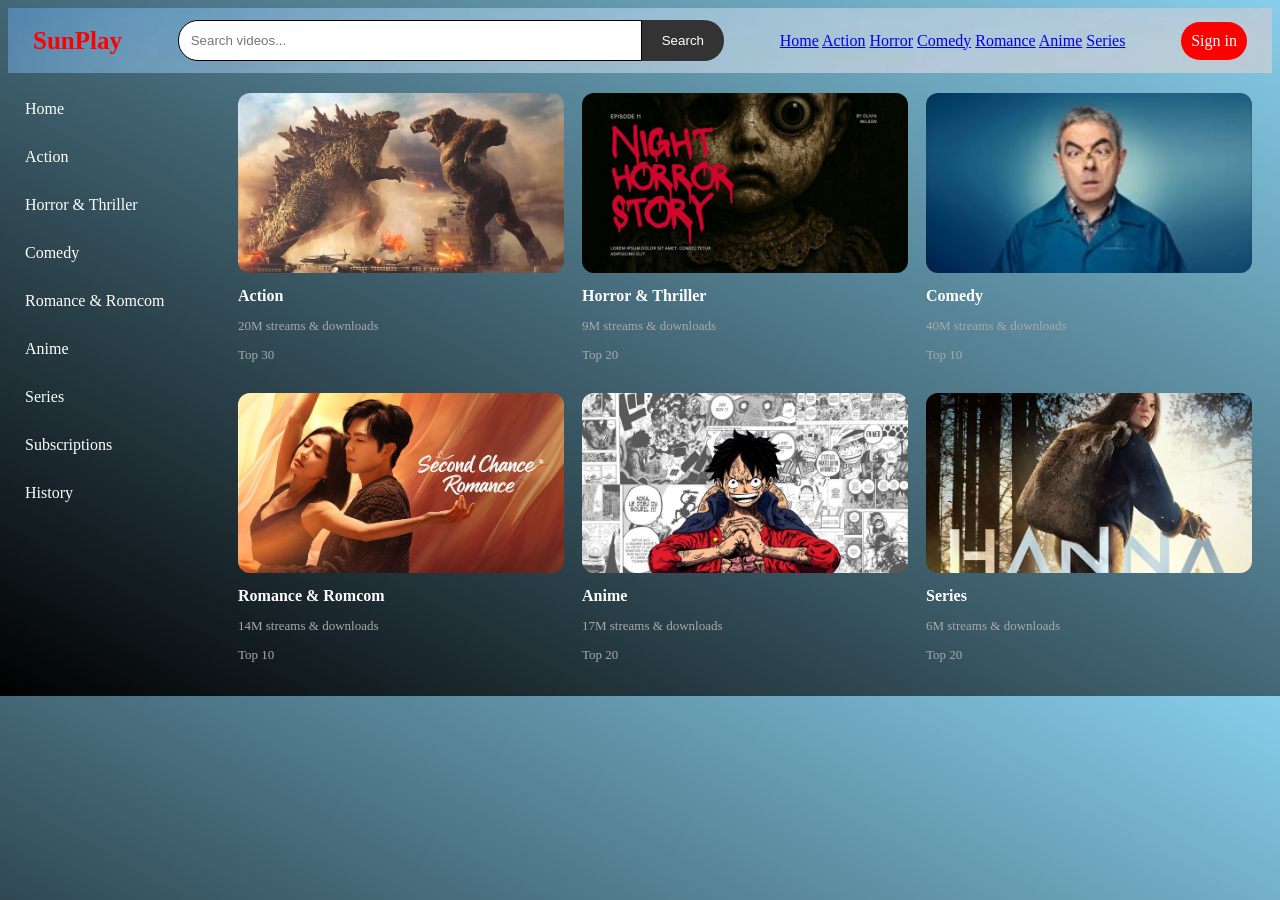
<file: index.html>
<!DOCTYPE html>
<html lang="en">
<head>
<meta charset="UTF-8">
<meta name="viewport" content="width=device-width, initial-scale=1.0">
<link rel="stylesheet" type="text/css" href="movie style.css">

<title>sunplay.com</title>

<style>
</style>
</head>

<body>

<header>
 
    <div class="logo">SunPlay</div>

    <div class="search">
        <input type="text" id="searchInput"
        placeholder="Search videos...">
        <button onclick="searchVideos()">Search</button>
    </div>
   <nav>
        <a href="index.html">Home</a>
        <a href="Action.html">Action</a>
        <a href="horror.html">Horror</a>
        <a href="comedy.html">Comedy</a>
        <a href="romance.html">Romance</a>
        <a href="anime.html">Anime</a>
        <a href="series.html">Series</a>
    </nav>
    <div class="profile">Sign in</div>
</header>

<div class="sidebar">
    <a href="sunplay.html" onclick="filterCategory('All')">Home</a>
    <a href="Action.html" onclick="filterCategory('Action')">Action</a>
    <a href="horror.html" onclick="filterCategory('Horror')">Horror & Thriller</a>
    <a href="comedy.html" onclick="filterCategory('Comedy')">Comedy</a>
    <a href="romance.html" onclick="filterCategory('Romance')">Romance & Romcom</a>
    <a href="anime.html" onclick="filterCategory('Anime')">Anime</a>
    <a href="series.html" onclick="filterCategory('Series')">Series</a>
    <a href="#" onclick="filterCategory('All')">Subscriptions</a>
    <a href="#" onclick="filterCategory('All')">History</a>

</div>

<main>

    <div class="player-section" id="playerSection">
        <button class="close-player" onclick="closePlayer()">
            ✕ Close video
        </button>

        <h2 id="playingTitle"></h2>
    </div>

    <div class="video-grid" id="videoGrid">

        <div class="video-card" data-category="Movies"
        data-title="Grab Your Popcorns and Enjoy the Ride"
        onclick="playVideo(this)">

        <img src="godzilla.jpg" width="500px" height="350px" />
            <h3>Action</h3>
            <p>20M streams & downloads</p>
            <p>Top 30</p>
        </div>

        <div class="video-card" data-category="Gaming"
        data-title="+18 Viewer Discretion"
        onclick="playVideo(this)">

            <img src="Horror.jpg" width="500px" height="350px" />
            <h3>Horror & Thriller</h3>
            <p>9M streams & downloads</p>
            <p>Top 20</p>
        </div>

        <div class="video-card" data-category="Comedy"
        data-title="Bust Out laughing"
        onclick="playVideo(this)">

            <img src="Man vs bee.jpg" width="500px" height="350px" />
            <h3>Comedy</h3>
            <p>40M streams & downloads</p>
            <p>Top 10</p>
        </div>

        <div class="video-card" data-category="Romance"
        data-title="+18 Explicite Content"
        onclick="playVideo(this)">

        <img src="romance.jpg" width="500px" height="350px" />   
            <h3>Romance & Romcom</h3>
            <p>14M streams & downloads</p>
            <p>Top 10</p>
        </div>

        <div class="video-card" data-category="Animation"
        data-title="New History"
        onclick="playVideo(this)">

        <img src="Monkey D.jpg" width="500px" height="350px" />    
            <h3>Anime</h3>
            <p>17M streams & downloads</p>
            <p>Top 20</p>
        </div>

        <div class="video-card" data-category="Music"
        data-title="Do Not Miss Out"
        onclick="playVideo(this)">

        <img src="hanna.jpg" width="500px" height="350px" />
            <h3>Series</h3>
            <p>6M streams & downloads</p>
            <p>Top 20</p>
        </div>

    </div>

</main>

<script>
document.getElemenetById('Action').inner

</script>

</body>
</html>
</file>
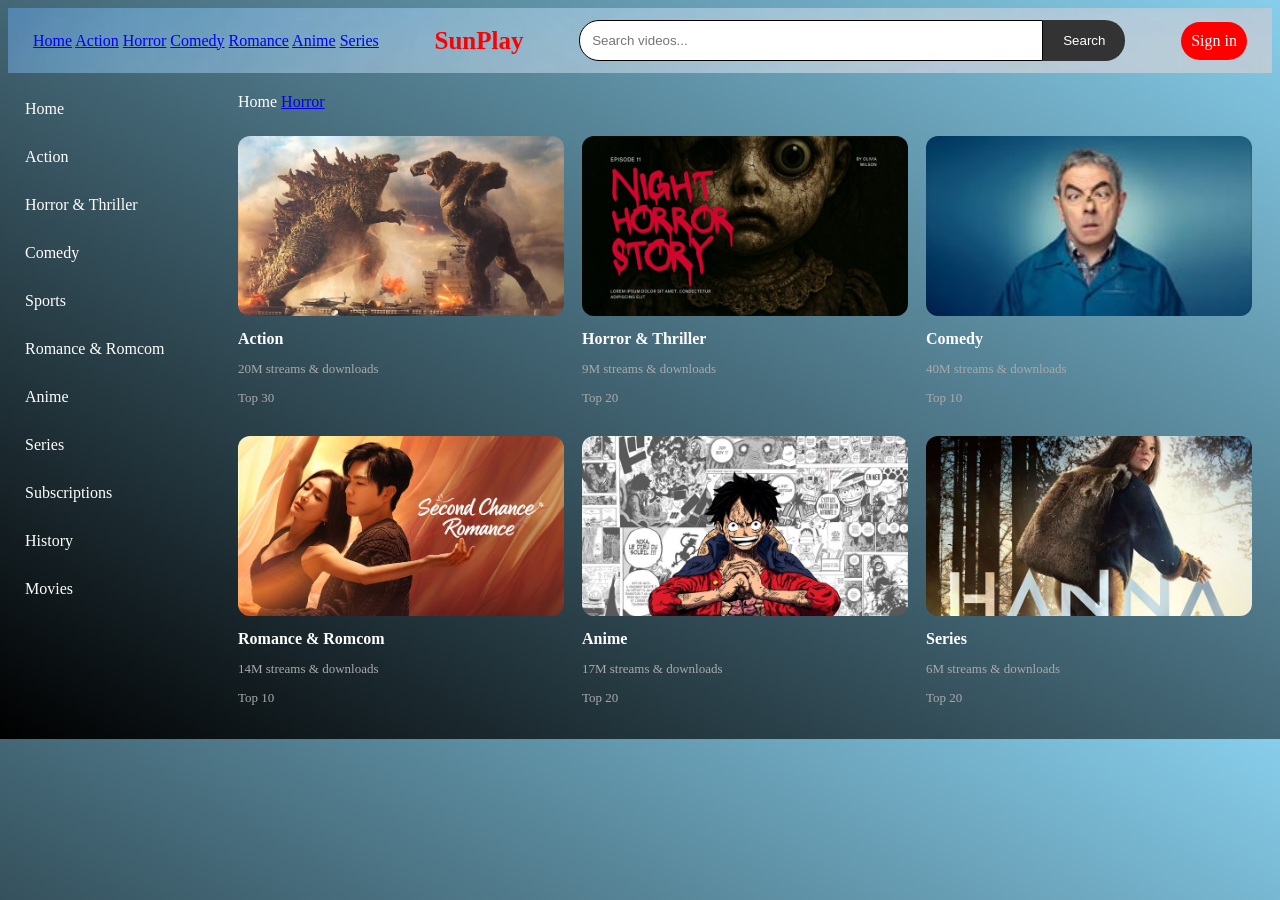
<file: sunplay.htm>
<!DOCTYPE html>
<html lang="en">
<head>
<meta charset="UTF-8">
<meta name="viewport" content="width=device-width, initial-scale=1.0">
<link rel="stylesheet" type="text/css" href="movie style.css">

<title>sunplay.com</title>

<style>
</style>
</head>

<body>

<header>
    <nav>
        <a href="sunplay.html">Home</a>
        <a href="Action.html">Action</a>
        <a href="horror.html">Horror</a>
        <a href="comedy.html">Comedy</a>
        <a href="romance.html">Romance</a>
        <a href="anime.html">Anime</a>
        <a href="series.html">Series</a>
    </nav>
    <div class="logo">SunPlay</div>

    <div class="search">
        <input type="text" id="searchInput"
        placeholder="Search videos...">
        <button onclick="searchVideos()">Search</button>
    </div>

    <div class="profile">Sign in</div>
</header>

<div class="sidebar">
    <a href="#" onclick="filterCategory('All')">Home</a>
    <a href="Action.html" onclick="filterCategory('Action')">Action</a>
    <a href="#" onclick="filterCategory('Horror')">Horror & Thriller</a>
    <a href="#" onclick="filterCategory('Comedy')">Comedy</a>
    <a href="#" onclick="filterCategory('Sports')">Sports</a>
    <a href="#" onclick="filterCategory('Romance')">Romance & Romcom</a>
    <a href="#" onclick="filterCategory('Anime')">Anime</a>
    <a href="#" onclick="filterCategory('Series')">Series</a>
    <a href="#" onclick="filterCategory('All')">Subscriptions</a>
    <a href="#" onclick="filterCategory('All')">History</a>
    <a href="#" onclick="filterCategory('Movies')">Movies</a>
</div>

<main>

    <div class="player-section" id="playerSection">
        <button class="close-player" onclick="closePlayer()">
            ✕ Close video
        </button>

        <h2 id="playingTitle"></h2>
    </div>

    <div class="categories">
      <nav>
        <a sunplay.html>Home</a>
        <a href="Action.html"></a>
        <a href="horror.html">Horror</a>
        <a href="comedy.html"></a>
        <a href="romance.html"></a>
        <a href="anime.html"></a>
        <a href="series.html"></a>
        
      </nav>
    </div>

    <div class="video-grid" id="videoGrid">

        <div class="video-card" data-category="Movies"
        data-title="Grab Your Popcorns and Enjoy the Ride"
        onclick="playVideo(this)">

        <img src="godzilla.jpg" width="500px" height="350px" />
            <h3>Action</h3>
            <p>20M streams & downloads</p>
            <p>Top 30</p>
        </div>

        <div class="video-card" data-category="Gaming"
        data-title="+18 Viewer Discretion"
        onclick="playVideo(this)">

            <img src="Horror.jpg" width="500px" height="350px" />
            <h3>Horror & Thriller</h3>
            <p>9M streams & downloads</p>
            <p>Top 20</p>
        </div>

        <div class="video-card" data-category="Comedy"
        data-title="Bust Out laughing"
        onclick="playVideo(this)">

            <img src="Man vs bee.jpg" width="500px" height="350px" />
            <h3>Comedy</h3>
            <p>40M streams & downloads</p>
            <p>Top 10</p>
        </div>

        <div class="video-card" data-category="Romance"
        data-title="+18 Explicite Content"
        onclick="playVideo(this)">

        <img src="romance.jpg" width="500px" height="350px" />   
            <h3>Romance & Romcom</h3>
            <p>14M streams & downloads</p>
            <p>Top 10</p>
        </div>

        <div class="video-card" data-category="Animation"
        data-title="New History"
        onclick="playVideo(this)">

        <img src="Monkey D.jpg" width="500px" height="350px" />    
            <h3>Anime</h3>
            <p>17M streams & downloads</p>
            <p>Top 20</p>
        </div>

        <div class="video-card" data-category="Music"
        data-title="Do Not Miss Out"
        onclick="playVideo(this)">

        <img src="hanna.jpg" width="500px" height="350px" />
            <h3>Series</h3>
            <p>6M streams & downloads</p>
            <p>Top 20</p>
        </div>

    </div>

</main>

<script>
document.getElemenetById('Action').inner

</script>

</body>
</html>
</file>
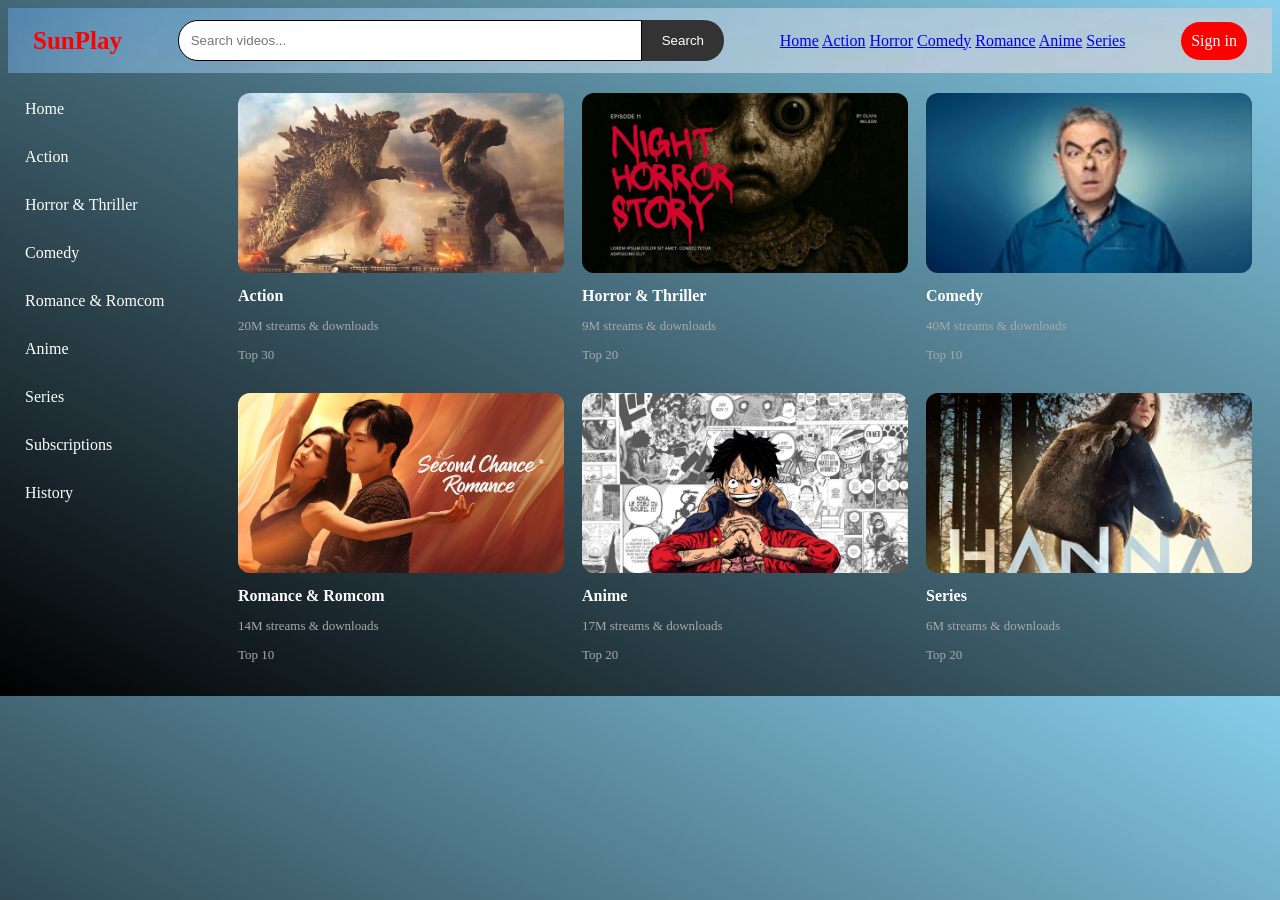
<file: sunplay.html>
<!DOCTYPE html>
<html lang="en">
<head>
<meta charset="UTF-8">
<meta name="viewport" content="width=device-width, initial-scale=1.0">
<link rel="stylesheet" type="text/css" href="movie style.css">

<title>sunplay.com</title>

<style>
</style>
</head>

<body>

<header>
 
    <div class="logo">SunPlay</div>

    <div class="search">
        <input type="text" id="searchInput"
        placeholder="Search videos...">
        <button onclick="searchVideos()">Search</button>
    </div>
   <nav>
        <a href="sunplay.html">Home</a>
        <a href="Action.html">Action</a>
        <a href="horror.html">Horror</a>
        <a href="comedy.html">Comedy</a>
        <a href="romance.html">Romance</a>
        <a href="anime.html">Anime</a>
        <a href="series.html">Series</a>
    </nav>
    <div class="profile">Sign in</div>
</header>

<div class="sidebar">
    <a href="sunplay.html" onclick="filterCategory('All')">Home</a>
    <a href="Action.html" onclick="filterCategory('Action')">Action</a>
    <a href="horror.html" onclick="filterCategory('Horror')">Horror & Thriller</a>
    <a href="comedy.html" onclick="filterCategory('Comedy')">Comedy</a>
    <a href="romance.html" onclick="filterCategory('Romance')">Romance & Romcom</a>
    <a href="anime.html" onclick="filterCategory('Anime')">Anime</a>
    <a href="series.html" onclick="filterCategory('Series')">Series</a>
    <a href="#" onclick="filterCategory('All')">Subscriptions</a>
    <a href="#" onclick="filterCategory('All')">History</a>

</div>

<main>

    <div class="player-section" id="playerSection">
        <button class="close-player" onclick="closePlayer()">
            ✕ Close video
        </button>

        <h2 id="playingTitle"></h2>
    </div>

    <div class="video-grid" id="videoGrid">

        <div class="video-card" data-category="Movies"
        data-title="Grab Your Popcorns and Enjoy the Ride"
        onclick="playVideo(this)">

        <img src="godzilla.jpg" width="500px" height="350px" />
            <h3>Action</h3>
            <p>20M streams & downloads</p>
            <p>Top 30</p>
        </div>

        <div class="video-card" data-category="Gaming"
        data-title="+18 Viewer Discretion"
        onclick="playVideo(this)">

            <img src="Horror.jpg" width="500px" height="350px" />
            <h3>Horror & Thriller</h3>
            <p>9M streams & downloads</p>
            <p>Top 20</p>
        </div>

        <div class="video-card" data-category="Comedy"
        data-title="Bust Out laughing"
        onclick="playVideo(this)">

            <img src="Man vs bee.jpg" width="500px" height="350px" />
            <h3>Comedy</h3>
            <p>40M streams & downloads</p>
            <p>Top 10</p>
        </div>

        <div class="video-card" data-category="Romance"
        data-title="+18 Explicite Content"
        onclick="playVideo(this)">

        <img src="romance.jpg" width="500px" height="350px" />   
            <h3>Romance & Romcom</h3>
            <p>14M streams & downloads</p>
            <p>Top 10</p>
        </div>

        <div class="video-card" data-category="Animation"
        data-title="New History"
        onclick="playVideo(this)">

        <img src="Monkey D.jpg" width="500px" height="350px" />    
            <h3>Anime</h3>
            <p>17M streams & downloads</p>
            <p>Top 20</p>
        </div>

        <div class="video-card" data-category="Music"
        data-title="Do Not Miss Out"
        onclick="playVideo(this)">

        <img src="hanna.jpg" width="500px" height="350px" />
            <h3>Series</h3>
            <p>6M streams & downloads</p>
            <p>Top 20</p>
        </div>

    </div>

</main>

<script>
document.getElemenetById('Action').inner

</script>

</body>
</html>
</file>
<file: movie style.css>
{
    margin: 0;
    padding: 0;
    box-sizing: border-box;
    font-family: Arial, sans-serif;
}

body{
    background-color: black; 
    background-image: linear-gradient(to top right,black,skyblue); 
    color: white;
}

header {
    height: 65px;
    display: flex;
    align-items: center;
    justify-content: space-between;
    padding: 0 25px;
    background-image: url('spiderman.jpg');
    background-repeat: no-repeat;
    background-size: cover;
    background-attachment: fixed;
    position: sticky;
    top: 0;
    z-index: 10;
}

.logo {
    font-size: 25px;
    font-weight: bold;
    color: red;
}

.search {
    display: flex;
    width: 45%;
}

.search input {
    width: 100%;
    padding: 12px;
    color: black;
    border: 1px solid;
    border-radius: 20px 0 0 20px;
    outline: none;
}

.search button {
    padding: 12px 20px;
    border: none;
    background: #333;
    color: white;
    border-radius: 0 20px 20px 0;
    cursor: pointer;
}

.profile {
    background: red;
    padding: 10px;
    border-radius: 20px;
}

/* SIDEBAR */
.sidebar {
    position: fixed;
    top: 65px;
    left: 0;
    width: 210px;

    background: #0000;
    padding: 20px 10px;
}

.sidebar a {
    display: block;
    padding: 15px;
    color: white;
    text-decoration: none;
    border-radius: 10px;
}

.sidebar a:hover {
    background: ;
}

/* MAIN CONTENT */
main {
    margin-left: 210px;
    padding: 20px;
}

.categories {
    display: flex;
    gap: 12px;
    overflow-x: auto;
    margin-bottom: 25px;
}

.categories button {
    background: #333;
    color: white;
    border: none;
    padding: 10px 18px;
    border-radius: 8px;
    cursor: pointer;
    white-space: nowrap;
}

.categories button:hover,
.categories button.active {
    background: white;
    color: black;
}

/* VIDEO GRID */
.video-grid {
    display: grid;
    grid-template-columns: repeat(3, 1fr);
    gap: 25px 18px;
}

.video-card {
    cursor: pointer;
}

.video-card img {
    width: 100%;
    height: 180px;
    object-fit: cover;
    border-radius: 12px;

}

.video-card h3 {
    font-size: 16px;
    margin: 10px 0 6px;
}

.video-card p {
    color: #aaa;
    font-size: 13px;
    margin-bottom: 5px;
}

/* VIDEO PLAYER */
.player-section {
    display: none;
    margin-bottom: 30px;
    max-width: 850px;
}

.player-section video {
    width: 100%;
    border-radius: 12px;
    background: black;
}

.close-player {
    background: red;
    color: white;
    border: none;
    padding: 10px 15px;
    margin-bottom: 10px;
    cursor: pointer;
    border-radius: 5px;
}

/* RESPONSIVE */
@media(max-width: 1000px) {
    .video-grid {
        grid-template-columns: repeat(2, 1fr);
    }
}

@media(max-width: 650px) {
    header {
        padding: 0 10px;
    }

    .search {
        width: 55%;
    }

    .sidebar {
        width: 65px;
    }

    .sidebar a {
        font-size: 0;
        text-align: center;
        padding: 15px 5px;
    }

    main {
        margin-left: 65px;
        padding: 12px;
    }

    .video-grid {
        grid-template-columns: 1fr;
    }

    .video-card img {
        height: 200px;
    }

    .logo {
        font-size: 18px;
    }
}
</file>
